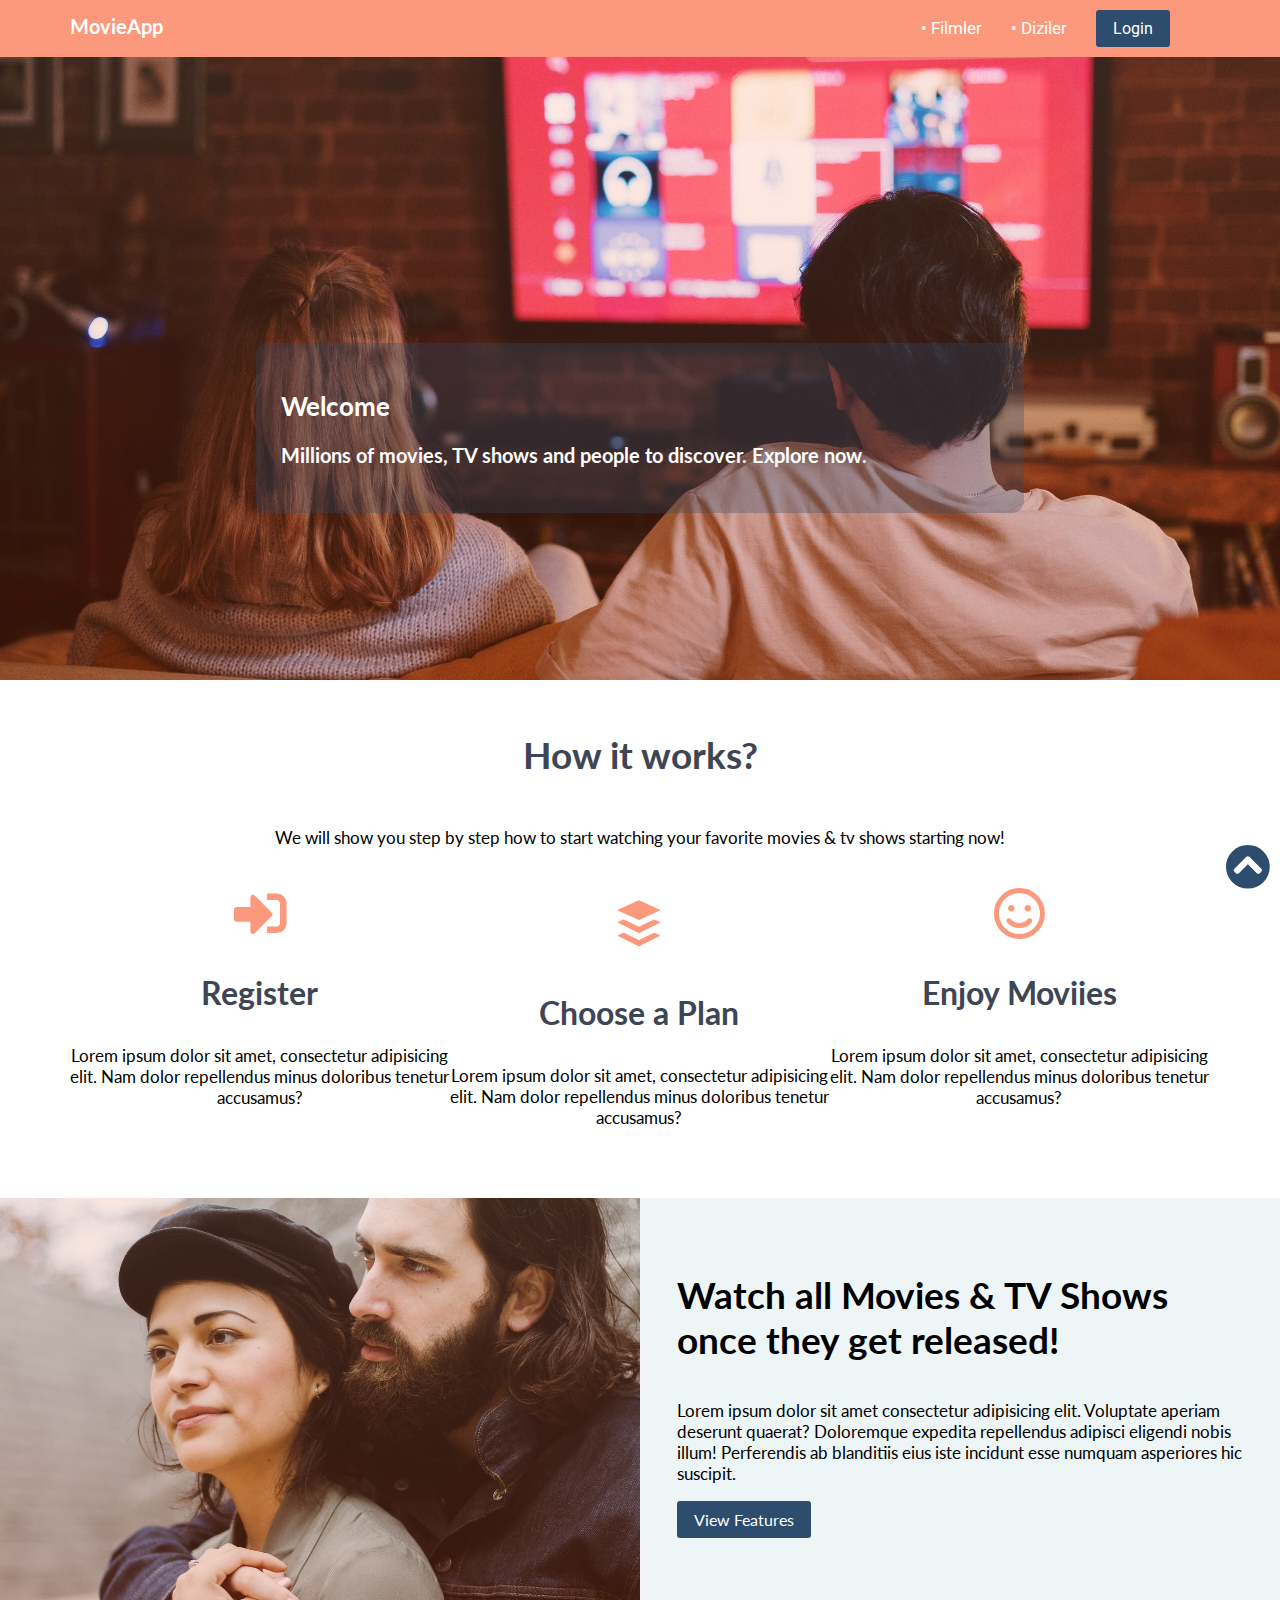
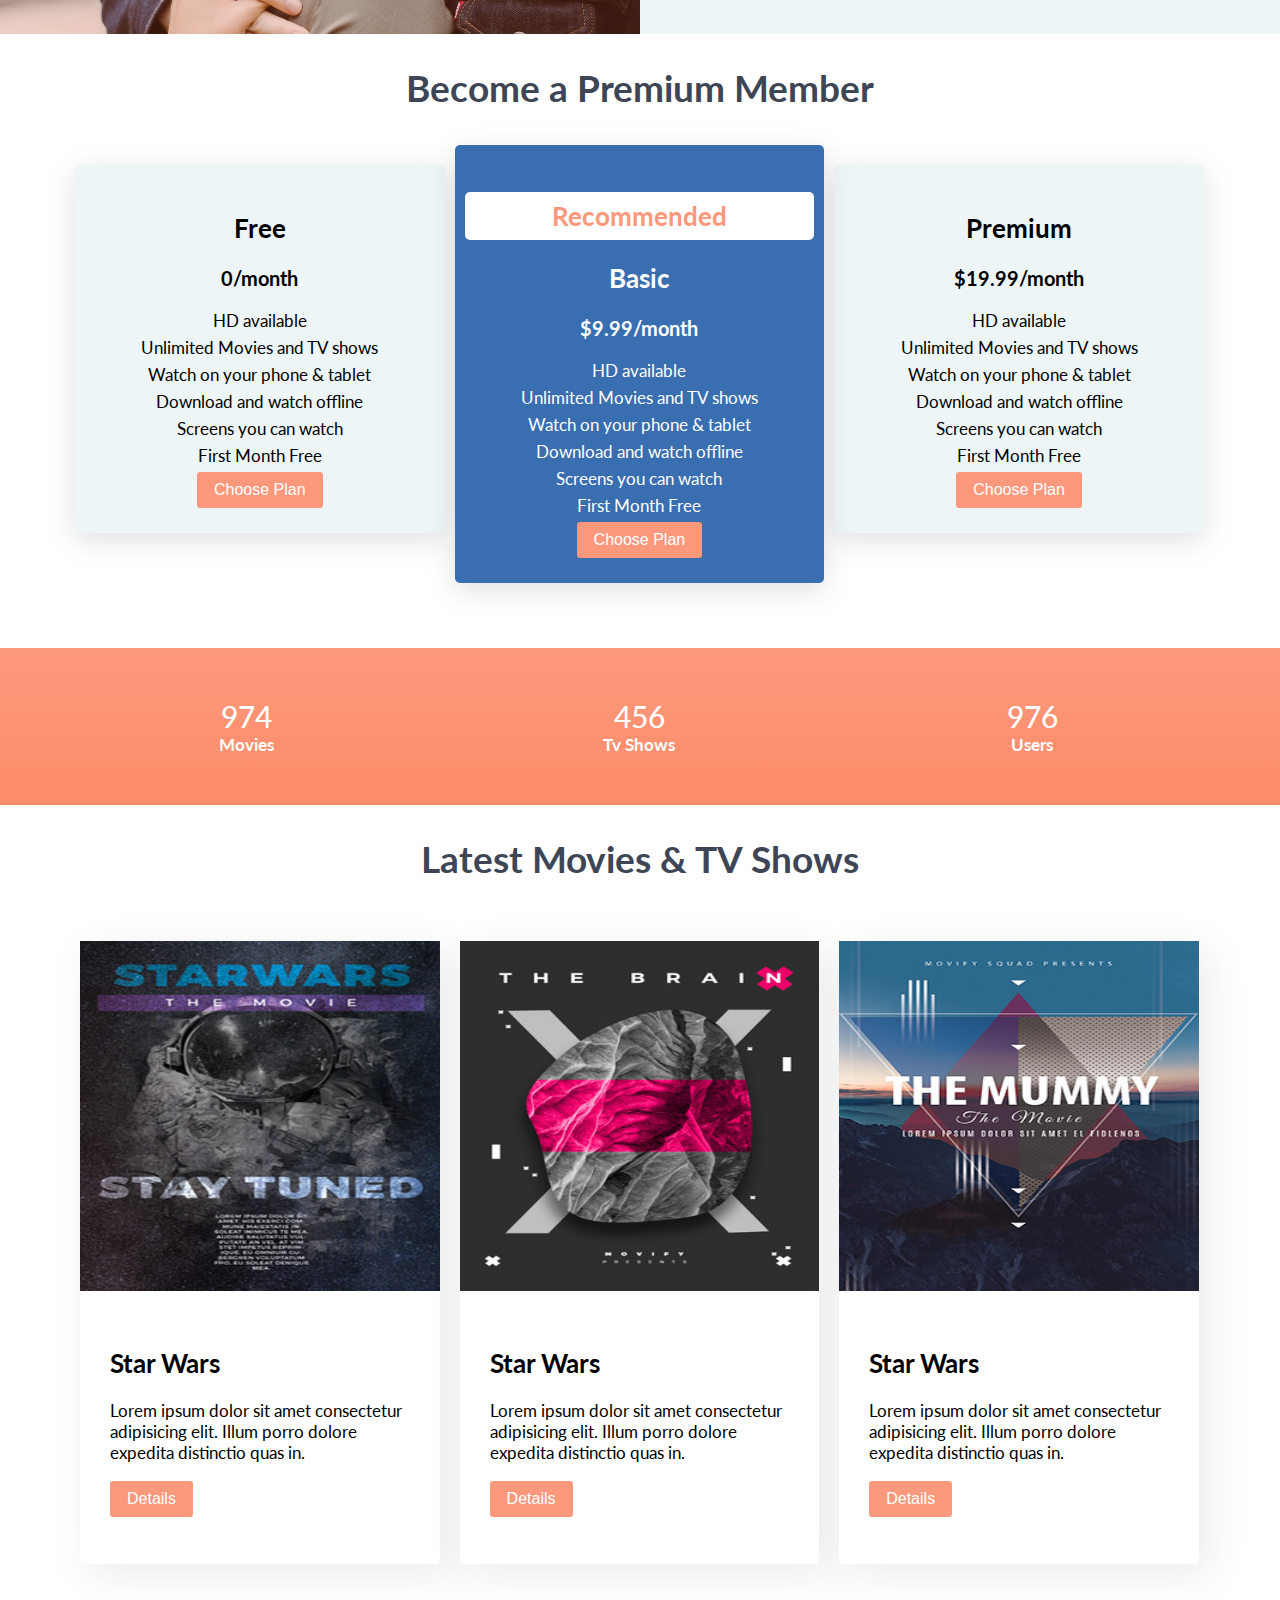
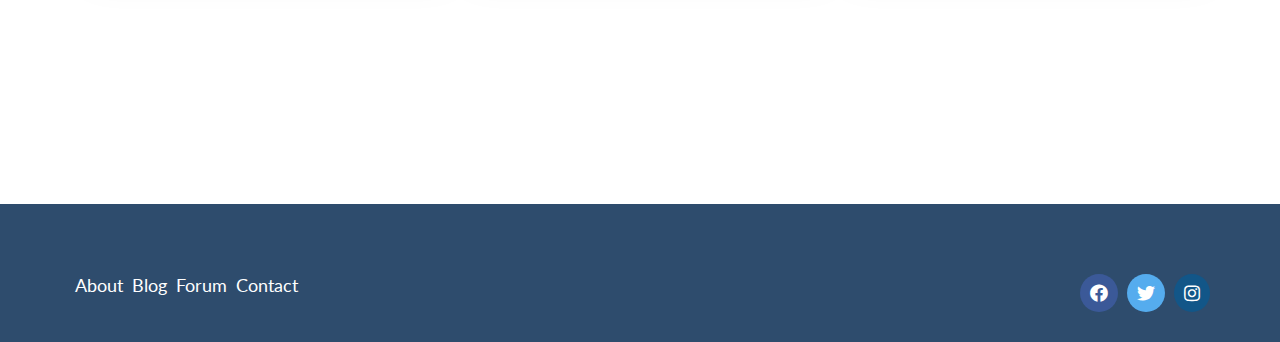
<file: movieapp/index.html>
<!DOCTYPE html>
<html lang="tr">
<head>
    <meta charset="UTF-8">
    <meta http-equiv="X-UA-Compatible" content="IE=edge">
    <meta name="viewport" content="width=device-width, initial-scale=1.0">
    <title>Document</title>   
    <link rel="stylesheet" href="css/styles.css">
</head>
<body id="body"> 

    <header class="main-header">
        <div class="container">
            <a href="index.html" class="main-header__logo">MovieApp</a>
            <nav class="main-nav">
                <ul class="main-nav__items">
                    <li class="main-nav__item">
                        <a href="#">Filmler</a>
                    </li>
                    <li class="main-nav__item">
                        <a href="#">Diziler</a>
                    </li>
                    <li class="main-nav__item main-nav__item--login">
                        <a class="btn btn-secondary" href="register.html">Login</a>
                    </li>
                </ul>
            </nav>
        </div>
    </header>    

    <main>
        <section id="showcase">
            <div class="content">
                <h2>Welcome</h2>
                <h3>Millions of movies, TV shows and people to discover. Explore now.
                </h3>
            </div>
        </section>
        <section id="how-it-works">
            <div class="container">
                <div class="row">
                    <h2 class="section-title">How it works?</h2>
                    <p>We will show you step by step how to start watching your favorite movies & tv shows starting now!</p>
                </div>

                <div class="row">
                    <div class="icon-box col-3">
                        <i class="fas fa-sign-in-alt fa-3x"></i>
                        <h3>Register</h3>
                        <p>Lorem ipsum dolor sit amet, consectetur adipisicing elit. Nam dolor repellendus minus doloribus tenetur accusamus?</p>
                    </div>
                    <div class="icon-box col-3">
                        <i class="fab fa-buffer fa-3x"></i>
                        <h3>Choose a Plan</h3>
                        <p>Lorem ipsum dolor sit amet, consectetur adipisicing elit. Nam dolor repellendus minus doloribus tenetur accusamus?</p>
                    </div>
                    <div class="icon-box col-3">
                        <i class="far fa-smile fa-3x"></i>
                        <h3>Enjoy Moviies</h3>
                        <p>Lorem ipsum dolor sit amet, consectetur adipisicing elit. Nam dolor repellendus minus doloribus tenetur accusamus?</p>
                    </div>
                </div>
            </div>
        </section>
        <section id="features">
            <div class="row">
                <div class="col-2 features__left"></div>
                <div class="col-2 features__right">
                    <h3>Watch all Movies & TV Shows once they get released!</h3>
                    <p>Lorem ipsum dolor sit amet consectetur adipisicing elit. Voluptate aperiam deserunt quaerat? Doloremque expedita repellendus adipisci eligendi nobis illum! Perferendis ab blanditiis eius iste incidunt esse numquam asperiores hic suscipit.</p>
                    <a class="btn btn-secondary" href="#">View Features</a>
                </div>
            </div>
        </section>
        <section id="plans">
            <h2 class="section-title">Become a Premium Member</h2>
            <div class="container">
                <div class="row">
                    <div class="col-3 plan">
                        <div class="inner-plan">
                            <h2>Free</h2>
                            <h3>0/month</h3>
                            <ul class="plan__features">
                                <li>HD available</li>
                                <li>Unlimited Movies and TV shows</li>
                                <li>Watch on your phone & tablet</li>
                                <li>Download and watch offline</li>
                                <li>Screens you can watch</li>
                                <li>First Month Free</li>
                            </ul>
                            <div>
                                <button class="btn btn-primary">Choose Plan</button>
                            </div>
                        </div>
                    </div>
                    <div class="col-3 plan plan--featured">
                        <div class="inner-plan recommended_plan">
                            <h2 class="plan__badge">Recommended</h2>
                            <h2>Basic</h2>
                            <h3>$9.99/month</h3>
                            <ul class="plan__features">
                                <li>HD available</li>
                                <li>Unlimited Movies and TV shows</li>
                                <li>Watch on your phone & tablet</li>
                                <li>Download and watch offline</li>
                                <li>Screens you can watch</li>
                                <li>First Month Free</li>
                            </ul>
                            <div>
                                <button class="btn btn-primary">Choose Plan</button>
                            </div>
                        </div>
                    </div>
                    <div class="col-3 plan">
                        <div class="inner-plan">                    
                            <h2>Premium</h2>
                            <h3>$19.99/month</h3>
                            <ul class="plan__features">
                                <li>HD available</li>
                                <li>Unlimited Movies and TV shows</li>
                                <li>Watch on your phone & tablet</li>
                                <li>Download and watch offline</li>
                                <li>Screens you can watch</li>
                                <li>First Month Free</li>
                            </ul>
                            <div>
                                <button class="btn btn-primary">Choose Plan</button>
                            </div>
                        </div>
                    </div>
                </div>
            </div>
        </section>
        <section id="counters">
            <div class="row counter">
                <div class="col-3">
                    <span class="counter__item">974</span>
                    <h4>Movies</h4>
                </div>
                <div class="col-3">
                    <span class="counter__item">456</span>
                    <h4>Tv Shows</h4>
                </div>
                <div class="col-3">
                    <span class="counter__item">976</span>
                    <h4>Users</h4>
                </div>
            </div>
        </section>
        <section id="movies">
            <h2 class="section-title">Latest Movies & TV Shows </h2>
                <div class="container">
                    <div class="row">
                        <div class="col-3 card-container">
                            <div class="card">
                                <img class="card-image img-fluid" src="img/poster-1.jpeg" alt="">
                                <div class="card-body">
                                    <h2>Star Wars</h2>
                                    <p>Lorem ipsum dolor sit amet consectetur adipisicing elit. Illum porro dolore expedita distinctio quas in.</p>
                                    <p>
                                        <button class="btn btn-primary">Details</button>
                                    </p>
                                </div>
                            </div>
                        </div>
                        <div class="col-3 card-container">
                            <div class="card ">
                                <img class="card-image img-fluid" src="img/poster-2.jpeg" alt="">
                                <div class="card-body">
                                    <h2>Star Wars</h2>
                                    <p>Lorem ipsum dolor sit amet consectetur adipisicing elit. Illum porro dolore expedita distinctio quas in.</p>
                                    <p>
                                        <button class="btn btn-primary">Details</button>
                                    </p>
                                </div>
                            </div>
                        </div>
                        <div class="col-3 card-container">
                            <div class="card ">
                                <img class="card-image img-fluid" src="img/poster-3.jpeg" alt="">
                                <div class="card-body">
                                    <h2>Star Wars</h2>
                                    <p>Lorem ipsum dolor sit amet consectetur adipisicing elit. Illum porro dolore expedita distinctio quas in.</p>
                                    <p>
                                        <button class="btn btn-primary">Details</button>
                                    </p>
                                </div>
                            </div>
                        </div>

                    </div>
                </div>
        </section>
    </main>

    <footer>
        <div class="container">
            <div class="row">
                <div class="col-2">
                    <ul id="footer-links">
                        <li><a href="#">About</a></li>
                        <li><a href="#">Blog</a></li>
                        <li><a href="#">Forum</a></li>
                        <li><a href="#">Contact</a></li>
                    </ul>
                </div>
                <div class="col-2">
                    <ul id="social-links">
                        <li><a href="" class="fab fa-facebook"></a></li>
                        <li><a href="" class="fab fa-twitter"></a></li>
                        <li><a href="" class="fab fa-instagram"></a></li>
                    </ul>
                </div>
            </div>
        </div>
    </footer>

    <a href="#body" id="backtotop">
        <i class="fas fa-chevron-circle-up"></i>
    </a>

</body>
</html>
</file>
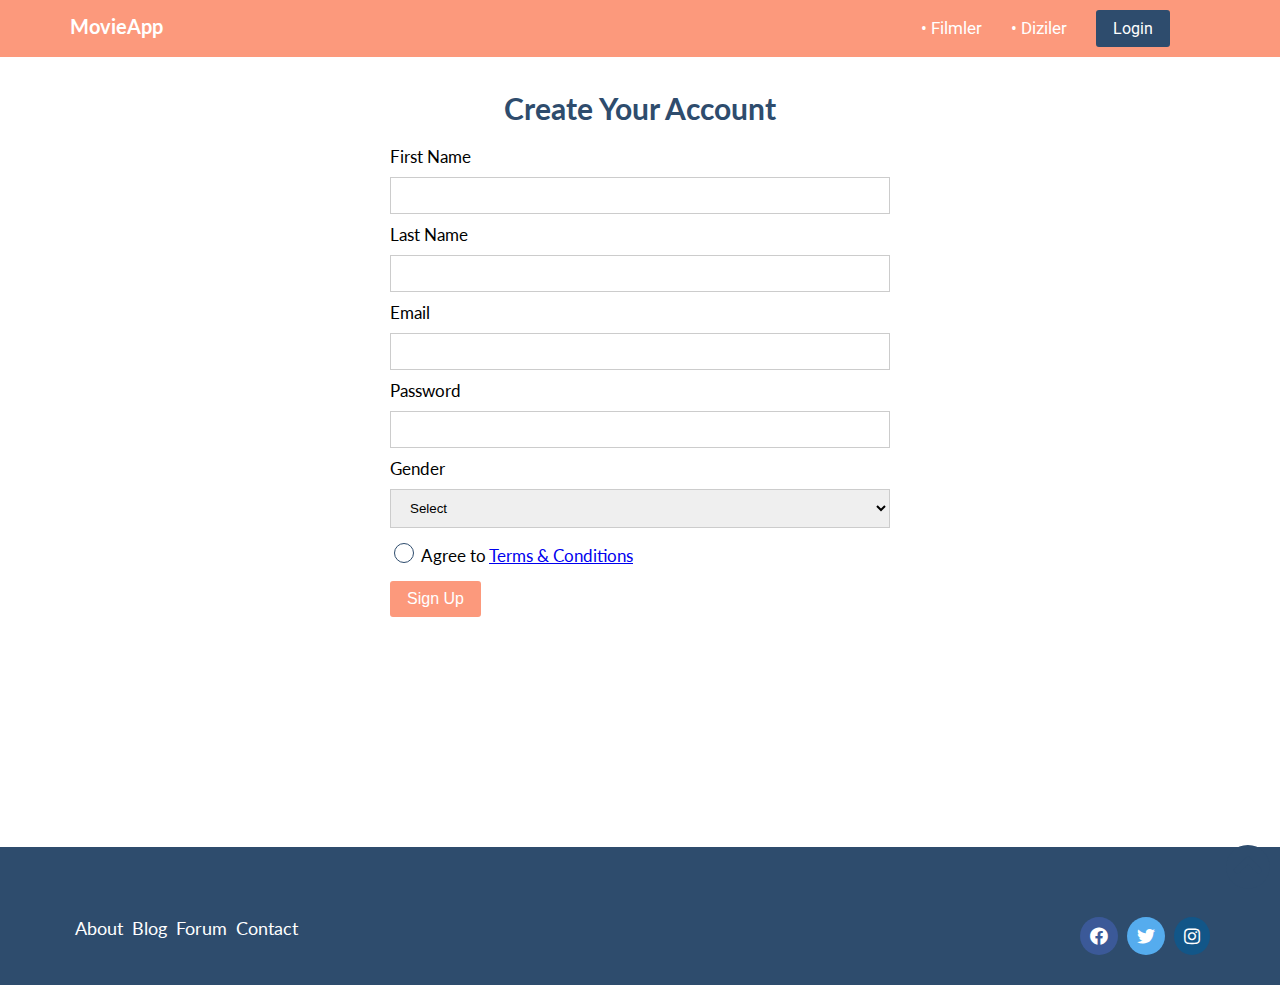
<file: movieapp/register.html>
<!DOCTYPE html>
<html lang="tr">

<head>
    <meta charset="UTF-8">
    <meta http-equiv="X-UA-Compatible" content="IE=edge">
    <meta name="viewport" content="width=device-width, initial-scale=1.0">
    <title>Document</title>
    <link rel="stylesheet" href="css/styles.css">
    <link rel="stylesheet" href="css/forms.css">
</head>

<body id="body">

    <header class="main-header">
        <div class="container">
            <a href="index.html" class="main-header__logo">MovieApp</a>
            <nav class="main-nav">
                <ul class="main-nav__items">
                    <li class="main-nav__item">
                        <a href="#">Filmler</a>
                    </li>
                    <li class="main-nav__item">
                        <a href="#">Diziler</a>
                    </li>
                    <li class="main-nav__item main-nav__item--login">
                        <a class="btn btn-secondary" href="#">Login</a>
                    </li>
                </ul>
            </nav>
        </div>
    </header>

    <main class="signup-page">
        <h1 class="signup-title">Create Your Account</h1>
        <form action="" class="signup-form">
            <label for="firstname">First Name</label>
            <input type="text" id="firstname">

            <label for="lastname">Last Name</label>
            <input type="text" id="lastname">

            <label for="email">Email</label>
            <input type="email" id="email">

            <label for="password">Password</label>
            <input type="password" id="password">

            <label for="gender">Gender</label>
            <select id="gender">
                <option value="">Select</option>
                <option value="">Kadın</option>
                <option value="">Erkek</option>
            </select>

            <input type="checkbox" id="agree-terms">
            <label for="agree-terms">Agree to
                <a href="#">Terms &amp; Conditions</a>
            </label>

            <button type="submit" class="btn btn-primary">Sign Up</button>
        </form>
    </main>

    <footer>
        <div class="container">
            <div class="row">
                <div class="col-2">
                    <ul id="footer-links">
                        <li><a href="#">About</a></li>
                        <li><a href="#">Blog</a></li>
                        <li><a href="#">Forum</a></li>
                        <li><a href="#">Contact</a></li>
                    </ul>
                </div>
                <div class="col-2">
                    <ul id="social-links">
                        <li><a href="" class="fab fa-facebook"></a></li>
                        <li><a href="" class="fab fa-twitter"></a></li>
                        <li><a href="" class="fab fa-instagram"></a></li>
                    </ul>
                </div>
            </div>
        </div>
    </footer>

    <a href="#body" id="backtotop">
        <i class="fas fa-chevron-circle-up"></i>
    </a>

</body>

</html>
</file>
<file: movieapp/css/forms.css>
.signup-page{
    padding-top: 20px;
} 
.signup-title {
    text-align: center;
    font-size: 30px;
    color: #2E4C6d;
}

.signup-form {
    width: 500px;
    margin: auto;
}

.signup-form label,
.signup-form input:not([type="checkbox"]),
.signup-form select {
    display: block;
    width: 100%;
    margin-top: 10px;
}

.signup-form input[type="checkbox"],
.signup-form input[type="checkbox"] + label {
    display: inline-block;
    width: auto;
    margin-top: 15px;
}

.signup-form button[type="submit"] {
    display: block;
    margin-top: 15px;
}

.signup-form input:not([type="checkbox"]),
.signup-form select {
    border: 1px solid #ccc;
    padding: 10px 15px;
}

.signup-form input:not([type="checkbox"]):focus,
.signup-form select:focus {
    outline: none;
    background-color: yellow;
    border: 1px solid greenyellow;
}

.signup-form input[type="checkbox"] {
    appearance: none;
    width: 20px;
    height: 20px;
    border: 1px solid #2E4C6d;
    vertical-align: bottom;
    border-radius: 50%;
}

.signup-form input[type="checkbox"]:hover {
    background: gray;
}

.signup-form input[type="checkbox"]:checked {
    background: #FC997C;
}
</file>
<file: movieapp/css/styles.css>
@import url("https://cdnjs.cloudflare.com/ajax/libs/font-awesome/5.15.4/css/all.min.css");
@import url("https://fonts.googleapis.com/css2?family=Lato:wght@400;700&family=Roboto:wght@400;700&display=swap");
@import url("base.css");
@import url("buttons.css");

html {
  scroll-behavior: smooth;
}

main {
  margin-top: 4rem;
}

#showcase {
  background: linear-gradient(
      to bottom,
      rgba(252, 153, 124, 0.2),
      rgba(250, 81, 30, 0.2)
    ),
    url("../img/bg.jpeg");
  background-position: center;
  background-size: cover;
  height: 40vh;
  width: 100%;
  position: relative;
}

#showcase .content {
  position: absolute;
  top: 60%;
  left: 50%;
  transform: translate(-50%, -50%);
  color: #fff;
  background: rgba(46, 76, 109, 0.3);
  padding: 2rem;
  width: 60%;
  border-radius: 1rem;
}

#showcase h1 {
  position: absolute;
  top: 50%;
  margin: 0;
  color: #fff;
  left: 50%;
  transform: translate(-50%, -50%);
}

@media (min-width: 576px) {
  #showcase {
    height: 50vh;
  }
}

@media (min-width: 768px) {
  #showcase {
    height: 60vh;
  }
}

@media (min-width: 992px) {
  #showcase {
    height: 70vh;
  }
}

.main-header {
  background-color: #fc997c;
  padding: 0.8rem 1.6rem;
}

.main-nav {
  display: inline-block;
  width: calc(100% - 10rem);
  text-align: right;
  font-family: "Roboto", sans-serif;
}

.main-nav__items {
  margin: 0;
  padding: 0;
  list-style: none;
}

.main-nav__item {
  display: inline-block;
  margin: 0 1rem;
}

.main-header {
  position: fixed;
  z-index: 1;
  width: 100%;
  top: 0;
}

.main-header__logo {
  color: #fff;
  text-decoration: none;
  font-weight: bold;
  font-size: 20px;
}

.main-nav__item a {
  text-decoration: none;
  color: #fff;
}

.main-nav__item a:hover,
.main-nav__item:hover::before {
  color: #2e4c6d;
}

.main-nav__item:active::before,
.main-nav__item a:active {
  color: #fff;
}

.main-nav__item::before {
  content: "\2022";
  color: #fff;
}

.main-nav__item--login::before {
  content: none;
}

#how-it-works {
  padding: 1rem;
  text-align: center;
}

.icon-box h3 {
  color: #3e4555;
  font-size: 2.6rem;
}

.icon-box i {
  color: #fc997c;
}

.features__left {
  background: linear-gradient(
      to bottom,
      rgba(252, 153, 124, 0.2),
      rgba(250, 81, 30, 0.2)
    ),
    url("../img/features.jpeg");
  background-size: cover;
  background-position: top center;
}

.features__right {
  background-color: #edf5f7;
  padding: 3rem;
  vertical-align: top;
}

.features__left,
.features__right {
  height: 35rem;
}

.features__right h3 {
  font-size: 3rem;
}

.section-title {
  text-align: center;
  margin-bottom: 4rem;
  color: #3e4555;
  font-size: 3rem;
}

.plan {
  text-align: center;
  padding: 5px;
}

.plan__badge {
  background: #fff;
  color: #fc997c;
  padding: 8px;
  border-radius: 5px;
}

.recommended_plan {
  color: #fff;
  background: #396eb0 !important;
}

.inner-plan {
  background: #edf5f7;
  padding: 25px 10px;
  border-radius: 5px;
  box-shadow: 0px 7px 29px 0px rgba(100, 100, 111, 0.2);
  transition: box-shadow 0.6s;
}

.inner-plan:hover {
  box-shadow: 0px 7px 29px 0px rgba(100, 100, 111, 0.5);
}

.plan__features {
  list-style: none;
  margin: 0;
  padding: 0;
}

.plan--featured {
  position: relative;
  top: -20px;
}

.plan__features li {
  margin: 6px 0;
}

#backtotop {
  position: fixed;
  bottom: 10px;
  right: 10px;
}

#backtotop i {
  color: #2e4c6d;
  font-size: 45px;
  transition: color 0.6s;
}

#backtotop i:hover {
  color: #2e4c6d;
}

.counter {
  background: linear-gradient(to bottom, #fc997c 0%, #fc8b69 100%);
  text-align: center;
  padding: 50px;
}

.counter__item {
  font-size: 30px;
  font-weight: 500;
  color: #fff;
}

.counter h4 {
  margin: 0;
  color: #fff;
}

.card-container {
  padding: 10px;
}

.card {
  background-color: #fff;
  border-radius: 5px;
  cursor: pointer;
  box-shadow: 10px 10px 40px rgba(52, 58, 64, 0.1);
  /* position: relative; */
  /* top: 0; */
  transition: all 0.3s;
}
.card:hover {
  /* top: -10px; */
  transform: translateY(-10px);
}

.card-image {
  max-height: 350px;
}

.card-body {
  padding: 30px;
}

footer {
  background-color: #2e4c6d;
  padding: 30px;
  margin-top: 30px;

  position: relative;
  bottom: -200px;
}

footer a {
  color: #fff;
  font-size: 18px;
  text-decoration: none;
}

footer ul {
  margin: 0;
  padding: 0;
}

footer ul li {
  list-style-type: none;
  display: inline-block;
  margin-left: 5px;
}

#social-links {
  text-align: right;
}

.fab {
  padding: 10px;
  border-radius: 50%;
}

.fab:hover {
  opacity: 0.7;
}

.fa-facebook {
  background-color: #3b5998;
  color: #fff;
}

.fa-twitter {
  background-color: #55acee;
  color: #fff;
}

.fa-instagram {
  background-color: #125688;
  color: #fff;
}
</file>
